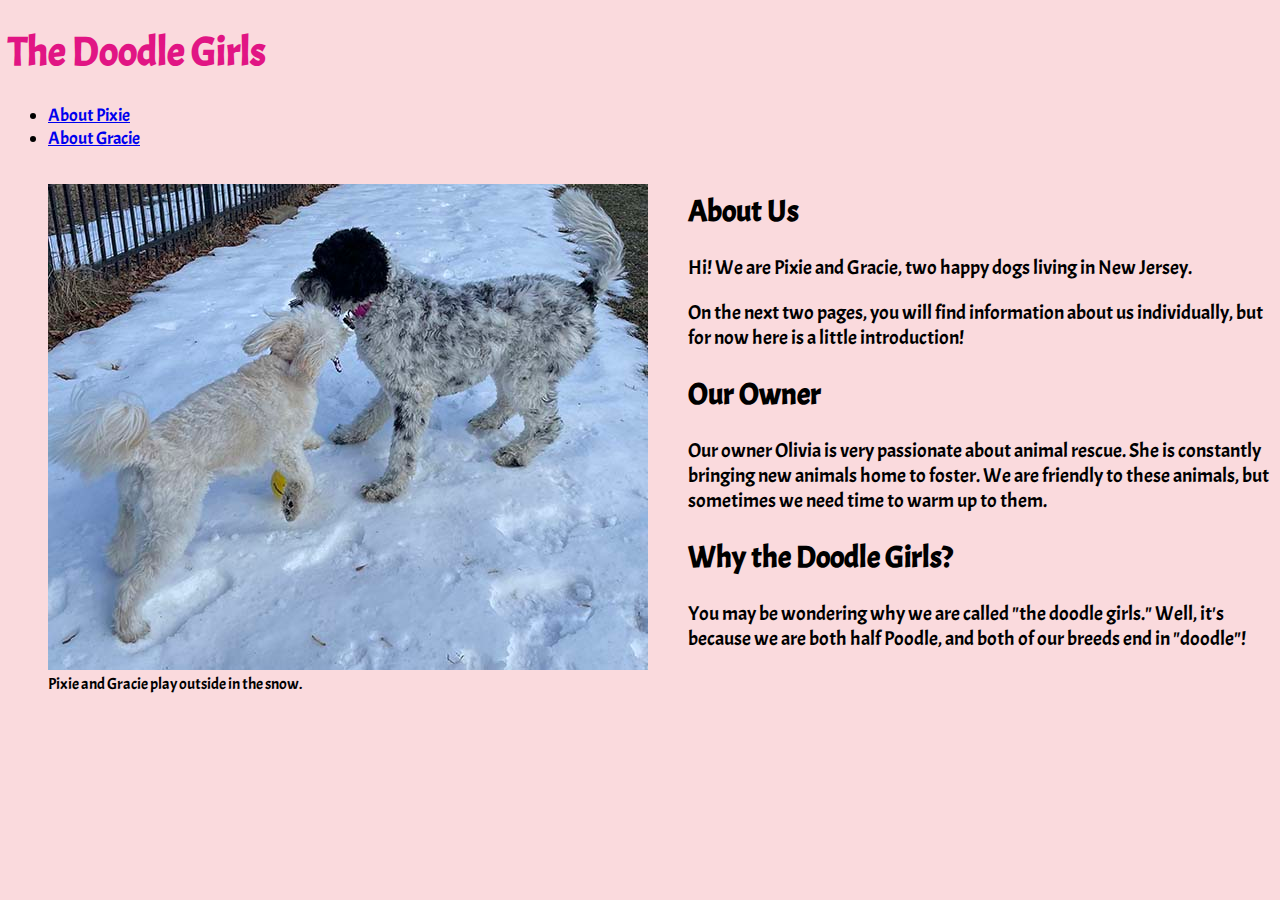
<file: index.html>
<!doctype html>
<html lang="en">
  <head>
    <meta charset="utf-8"/>
    <title>The Doodle Girls</title>
    <link rel="stylesheet" href="css/style.css">
    <link rel="stylesheet" href="https://fonts.googleapis.com/css?family=Acme">
  </head>
  <body>

    <header>
    <h1>The Doodle Girls</h1>
  </header>

  <nav>
    <ul>
      <li><a href="pixie.html">About Pixie</a></li>
      <li><a href="gracie.html">About Gracie</a></li>
    </ul>
  </nav>

  <div id="indexgrid">

    <figure id="doodlesimg">
      <img src="images/doodles.jpg" alt="A photo of Pixie and Gracie playing in the snow."/>
      <figcaption>Pixie and Gracie play outside in the snow.</figcaption>
    </figure>

  <div id="indextext">
  <main>
    <section>
    <h2>About Us</h2>
      <p>Hi! We are Pixie and Gracie, two happy dogs living in New Jersey.</p>
      <p>On the next two pages, you will find information about us individually, but for now here is a little introduction!</p>
    </section>

    <section>
    <h2>Our Owner</h2>
      <p>Our owner Olivia is very passionate about animal rescue. She is constantly bringing new animals home to foster. We are friendly to these animals, but sometimes we need time to warm up to them.</p>
    </section>

    <section>
    <h2>Why the Doodle Girls?</h2>
      <p>You may be wondering why we are called "the doodle girls." Well, it's because we are both half Poodle, and both of our breeds end in "doodle"!</p>
    </section>

 </main>
 </div>
</div>
</body>
</html>
</file>
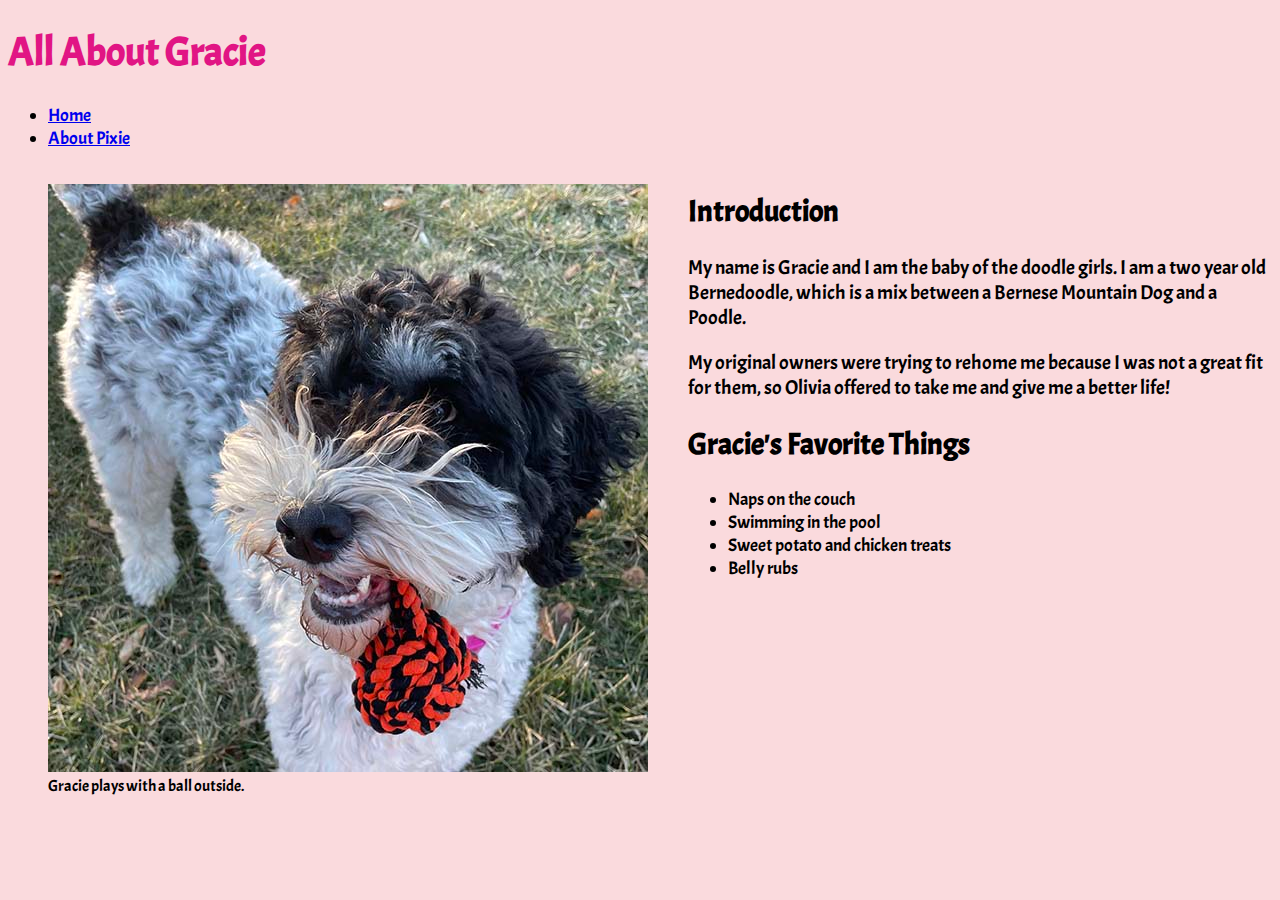
<file: gracie.html>
<!doctype html>
<html lang="en">
<head>
  <meta charset="utf-8"/>
  <title>About Gracie</title>
  <link rel="stylesheet" href="css/style.css">
  <link rel="stylesheet" href="https://fonts.googleapis.com/css?family=Acme">
</head>

<body>
  <h1>All About Gracie</h1>

<main>
  <nav>
    <ul>
      <li><a href="index.html">Home</a></li>
      <li><a href="pixie.html">About Pixie</a></li>
    </ul>
  </nav>

  <div id="graciegrid">

    <figure id="gracieimg">
      <img src="images/gracie.jpg" alt="A photo of Gracie."/>
      <figcaption>Gracie plays with a ball outside.</figcaption>
    </figure>

<div id="gracietext">
 <section>
  <h2>Introduction</h2>
  <p>My name is Gracie and I am the baby of the doodle girls. I am a two year old Bernedoodle, which is a mix between a Bernese Mountain Dog and a Poodle.</p>
  <p>My original owners were trying to rehome me because I was not a great fit for them, so Olivia offered to take me and give me a better life!</p>
 </section>

 <section>
  <h2>Gracie's Favorite Things</h2>
  <ul>
    <li>Naps on the couch</li>
    <li>Swimming in the pool</li>
    <li>Sweet potato and chicken treats</li>
    <li>Belly rubs</li>
  </ul>
 </section>
</div>

</div>
  </main>
</body>
</html>
</file>
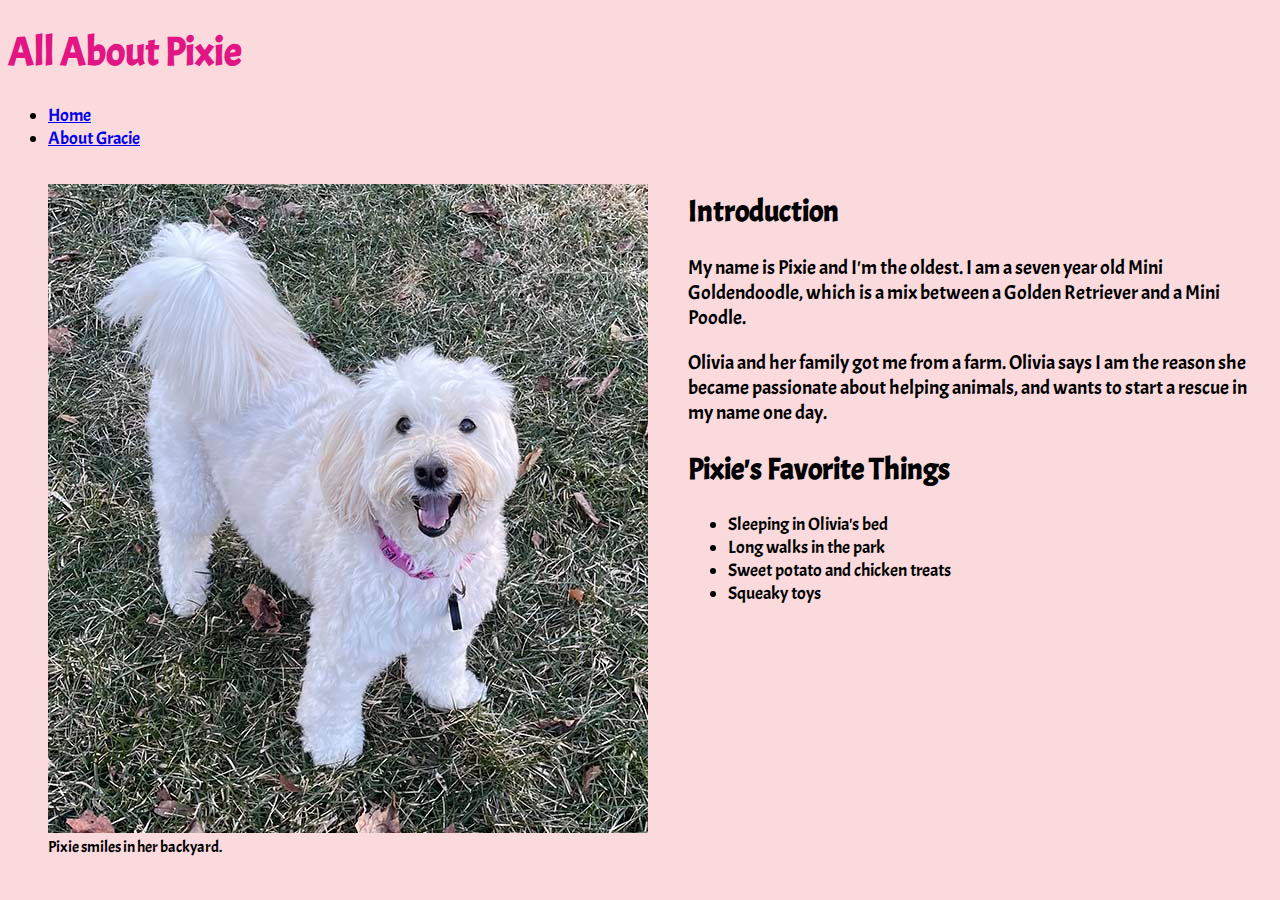
<file: pixie.html>
<!doctype html>
<html lang="en">
  <head>
    <meta charset="utf-8"/>
    <title>About Pixie</title>
    <link rel="stylesheet" href="css/style.css">
    <link rel="stylesheet" href="https://fonts.googleapis.com/css?family=Acme">
  </head>

  <body>
    <header>
    <h1>All About Pixie</h1>
    </header>

  <main>
    <nav>
      <ul>
        <li><a href="index.html">Home</a></li>
        <li><a href="gracie.html">About Gracie</a></li>
      </ul>
    </nav>

    <div id="pixiegrid">

      <figure id="pixieimg">
        <img src="images/pixie.jpg" alt="A photo of Pixie."/>
        <figcaption>Pixie smiles in her backyard.</figcaption>
      </figure>

    <div id="pixietext">
    <section>
      <h2>Introduction</h2>
      <p>My name is Pixie and I'm the oldest. I am a seven year old Mini Goldendoodle, which is a mix between a Golden Retriever and a Mini Poodle.</p>
      <p>Olivia and her family got me from a farm. Olivia says I am the reason she became passionate about helping animals, and wants to start a rescue in my name one day.</p>
    </section>

  <section>
      <h2>Pixie's Favorite Things</h2>
      <ul>
        <li>Sleeping in Olivia's bed</li>
        <li>Long walks in the park</li>
        <li>Sweet potato and chicken treats</li>
        <li>Squeaky toys</li>
      </ul>
    </section>
  </div>

</div>
    </main>
  </body>
</html>
</file>
<file: css/style.css>
body {
  background-color: rgb(250,218,221);
}

#indexgrid{
  display: grid;
  grid-template-areas: "index text text";
}

#doodleimg{
  grid-area: 'doodle';
}

#indextext{
  grid-area: 'text';
}

#pixiegrid{
  display: grid;
  grid-template-areas: "pixie text text";
}

#pixieimg{
  grid-area: 'pixie';
}

#pixietext{
  grid-area: 'text';
}

#graciegrid{
  display: grid;
  grid-template-areas: "gracie text text";
}

#gracieimg{
  grid-area: 'gracie';
}

#gracietext{
  grid-area: 'text';
}

h1,
h2,
h3,
p,
nav,
figcaption {
  font-family: "Acme";
}

h1 {
  text-align: left;
  font-size: 40px;
  color: #E11584;
}

h2 {
  font-size: 30px;
}

p {
  font-size: 20px;
}

nav {
  font-size: 15px;
}

ul {
  font-family: "Acme";
  font-size: 18px;
}
</file>
